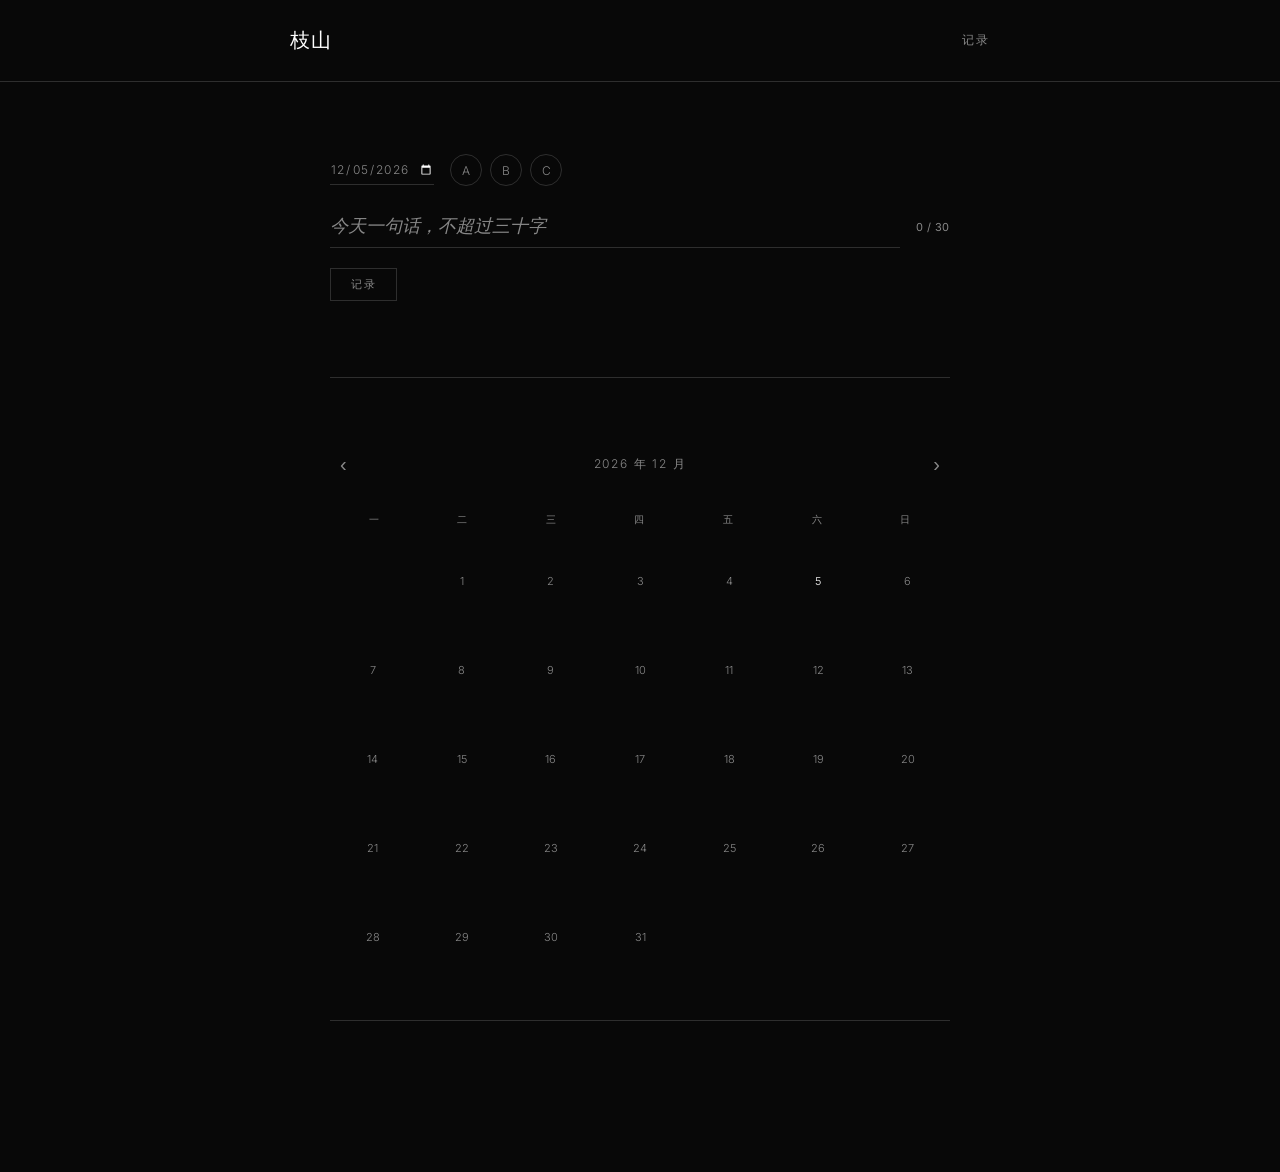
<file: record.html>
<!DOCTYPE html>
<html lang="zh-CN">
<head>
  <meta charset="UTF-8">
  <meta name="viewport" content="width=device-width, initial-scale=1.0">
  <title>记录 · 枝山</title>
  <link rel="stylesheet" href="style.css">
  <link rel="preconnect" href="https://fonts.googleapis.com">
  <link href="https://fonts.googleapis.com/css2?family=EB+Garamond:ital,wght@0,400;0,500;1,400&family=Inter:wght@300;400&display=swap" rel="stylesheet">
</head>
<body>
  <header>
    <nav>
      <a href="index.html" class="site-name">枝山</a>
      <div class="nav-right">
        <a href="record.html">记录</a>
      </div>
    </nav>
  </header>

  <main class="record-page">

    <!-- 输入区 -->
    <section class="record-input">
      <div class="ri-row">
        <input type="date" id="record-date">
        <div class="rating-group">
          <button class="rating-btn" data-r="A">A</button>
          <button class="rating-btn" data-r="B">B</button>
          <button class="rating-btn" data-r="C">C</button>
        </div>
      </div>
      <div class="ri-row">
        <input type="text" id="record-text" maxlength="30" placeholder="今天一句话，不超过三十字">
        <span class="char-count" id="char-count">0 / 30</span>
      </div>
      <div class="ri-row ri-actions">
        <button id="record-submit" class="submit-btn">记录</button>
        <span id="record-msg"></span>
      </div>
    </section>

    <!-- 日历区 -->
    <section class="record-calendar">
      <div class="cal-header">
        <button class="cal-nav" id="prev-month">‹</button>
        <span class="cal-title" id="cal-title"></span>
        <button class="cal-nav" id="next-month">›</button>
      </div>
      <div class="cal-weekdays">
        <span>一</span><span>二</span><span>三</span><span>四</span><span>五</span><span>六</span><span>日</span>
      </div>
      <div class="cal-grid" id="cal-grid"></div>
      <div class="cal-detail" id="cal-detail"></div>
    </section>

  </main>
  <script src="record.js"></script>
  <script>
    (function () {
      let count = 0, timer;
      document.querySelector('.site-name').addEventListener('click', function (e) {
        e.preventDefault();
        count++;
        clearTimeout(timer);
        if (count >= 5) { count = 0; window.location.href = 'admin.html'; return; }
        timer = setTimeout(() => { count = 0; window.location.href = 'index.html'; }, 600);
      });
    })();
  </script>
</body>
</html>
</file>
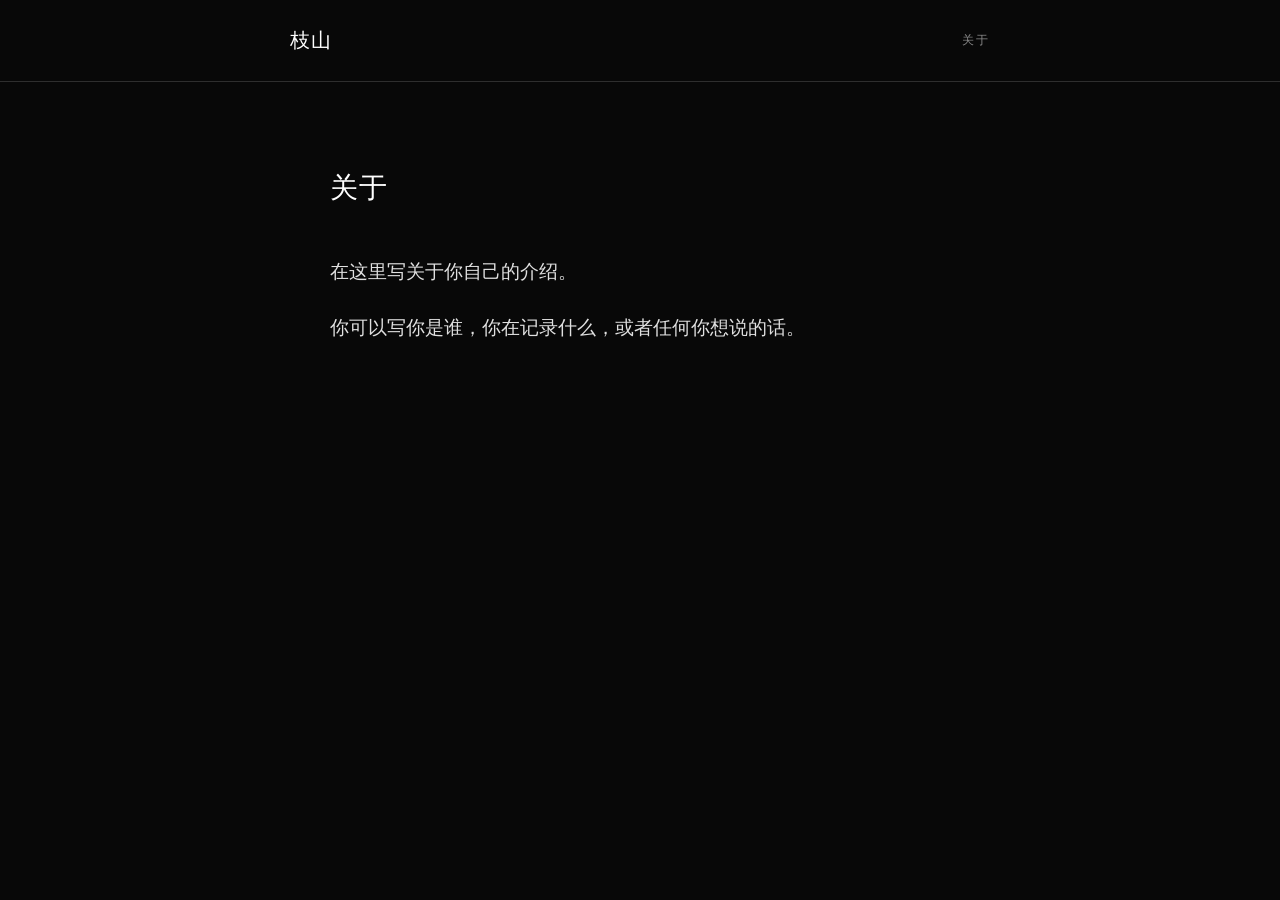
<file: personal-website/about.html>
<!DOCTYPE html>
<html lang="zh-CN">
<head>
  <meta charset="UTF-8">
  <meta name="viewport" content="width=device-width, initial-scale=1.0">
  <title>关于 · 枝山</title>
  <link rel="stylesheet" href="style.css">
  <link rel="preconnect" href="https://fonts.googleapis.com">
  <link href="https://fonts.googleapis.com/css2?family=EB+Garamond:ital,wght@0,400;0,500;1,400&family=Inter:wght@300;400&display=swap" rel="stylesheet">
</head>
<body>
  <header>
    <nav>
      <a href="index.html" class="site-name">枝山</a>
      <div class="nav-right">
        <a href="about.html">关于</a>
      </div>
    </nav>
  </header>
  <div class="about-page">
    <h1>关于</h1>
    <div class="about-content">
      <p>在这里写关于你自己的介绍。</p>
      <p>你可以写你是谁，你在记录什么，或者任何你想说的话。</p>
    </div>
  </div>
  <script>
    (function () {
      let count = 0, timer;
      document.querySelector('.site-name').addEventListener('click', function (e) {
        e.preventDefault();
        count++;
        clearTimeout(timer);
        if (count >= 5) { count = 0; window.location.href = 'admin.html'; return; }
        timer = setTimeout(() => { count = 0; window.location.href = 'index.html'; }, 600);
      });
    })();
  </script>
</body>
</html>
</file>
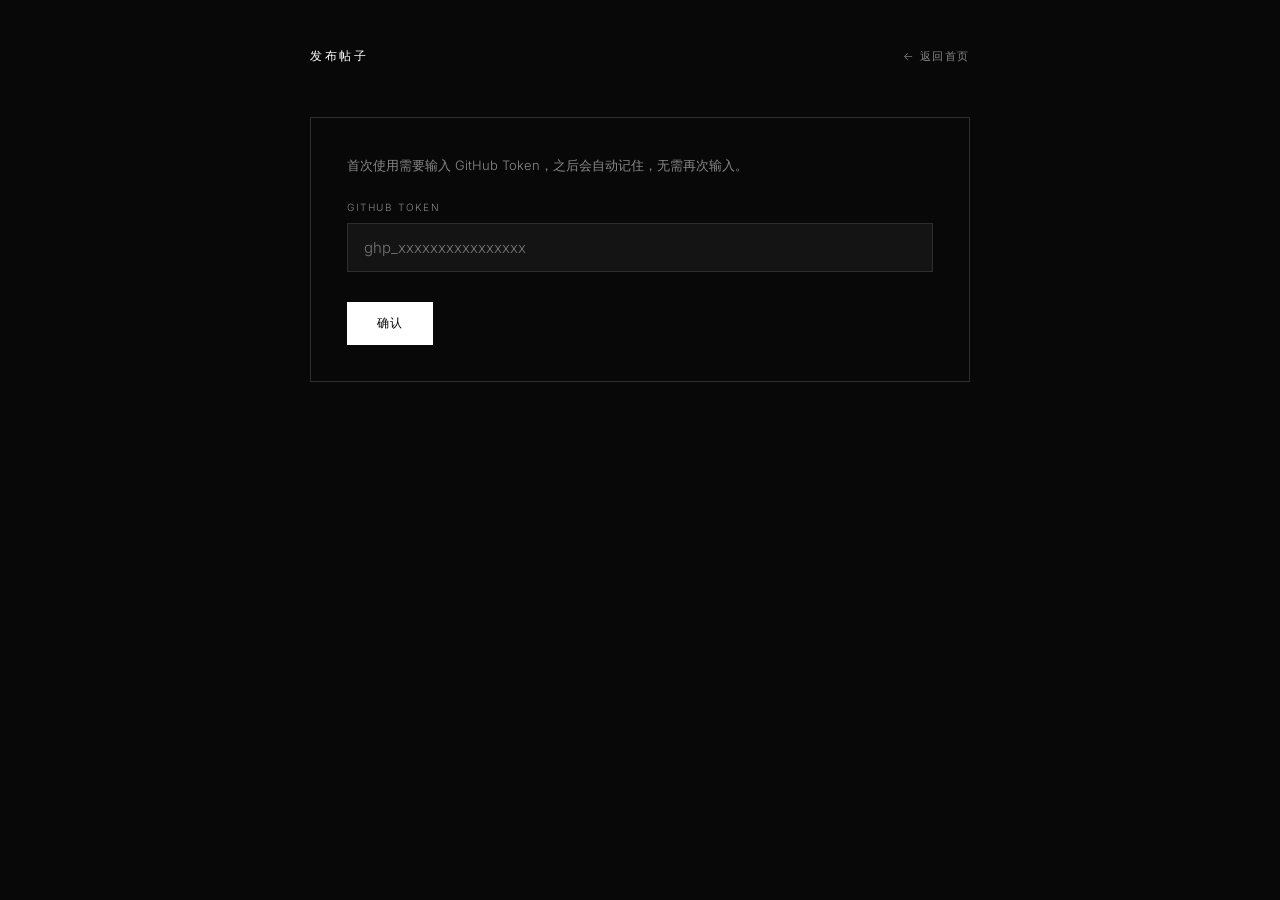
<file: personal-website/admin.html>
<!DOCTYPE html>
<html lang="zh-CN">
<head>
  <meta charset="UTF-8">
  <meta name="viewport" content="width=device-width, initial-scale=1.0">
  <title>发布帖子 · 枝山</title>
  <link rel="preconnect" href="https://fonts.googleapis.com">
  <link href="https://fonts.googleapis.com/css2?family=Inter:wght@300;400;500&display=swap" rel="stylesheet">
  <style>
    *, *::before, *::after { box-sizing: border-box; margin: 0; padding: 0; }

    :root {
      --bg: #080808;
      --surface: #141414;
      --border: #2e2e2e;
      --text: #e0e0e0;
      --text-muted: #888;
      --accent: #fff;
      --success: #5a9;
      --error: #e55;
    }

    body {
      background: var(--bg);
      color: var(--text);
      font-family: 'Inter', sans-serif;
      font-weight: 300;
      min-height: 100vh;
      padding: 48px 20px 100px;
    }

    .container { max-width: 660px; margin: 0 auto; }

    .top-bar {
      display: flex;
      justify-content: space-between;
      align-items: center;
      margin-bottom: 52px;
    }

    h1 {
      font-size: 12px;
      font-weight: 400;
      letter-spacing: 0.22em;
      text-transform: uppercase;
      color: var(--accent);
    }

    .back-link {
      font-size: 11px;
      letter-spacing: 0.14em;
      text-transform: uppercase;
      color: var(--text-muted);
      text-decoration: none;
      transition: color 0.18s;
    }
    .back-link:hover { color: var(--accent); }

    /* ── Setup ── */
    #setup {
      border: 1px solid var(--border);
      padding: 36px;
      margin-bottom: 0;
    }
    #setup p {
      font-size: 13px;
      color: var(--text-muted);
      line-height: 1.8;
      margin-bottom: 24px;
    }

    /* ── Form ── */
    #form-section { display: none; }

    .form-group { margin-bottom: 30px; }

    label {
      display: block;
      font-size: 10px;
      letter-spacing: 0.16em;
      text-transform: uppercase;
      color: var(--text-muted);
      margin-bottom: 10px;
    }

    input[type="text"],
    input[type="date"],
    input[type="password"],
    textarea {
      width: 100%;
      background: var(--surface);
      border: 1px solid var(--border);
      color: var(--text);
      font-family: 'Inter', sans-serif;
      font-size: 15px;
      font-weight: 300;
      padding: 14px 16px;
      outline: none;
      transition: border 0.18s;
      resize: none;
      -webkit-appearance: none;
    }
    input:focus, textarea:focus { border-color: #3a3a3a; }
    textarea { min-height: 200px; line-height: 1.75; }

    input[type="date"]::-webkit-calendar-picker-indicator {
      filter: invert(0.4);
      cursor: pointer;
    }

    /* ── Textarea with char count ── */
    .textarea-wrap { position: relative; }
    .char-count {
      position: absolute;
      bottom: 10px;
      right: 12px;
      font-size: 11px;
      color: var(--text-muted);
      pointer-events: none;
      letter-spacing: 0.04em;
    }

    /* ── Image upload ── */
    .upload-area {
      border: 1px dashed var(--border);
      padding: 36px;
      text-align: center;
      cursor: pointer;
      transition: border 0.18s;
    }
    .upload-area:hover { border-color: #3a3a3a; }
    .upload-area p { color: var(--text-muted); font-size: 13px; }
    .upload-area input { display: none; }

    #image-previews {
      display: flex;
      flex-wrap: wrap;
      gap: 8px;
      margin-top: 12px;
    }
    .preview-item { position: relative; width: 96px; height: 96px; }
    .preview-item img {
      width: 100%; height: 100%;
      object-fit: cover;
      filter: brightness(0.75);
      display: block;
    }
    .remove-img {
      position: absolute; top: 4px; right: 4px;
      background: rgba(0,0,0,0.75);
      border: none; color: #fff;
      width: 22px; height: 22px;
      font-size: 14px; cursor: pointer;
      display: flex; align-items: center; justify-content: center;
    }

    /* ── Buttons ── */
    .btn {
      display: inline-block;
      padding: 13px 30px;
      font-family: 'Inter', sans-serif;
      font-size: 12px;
      font-weight: 400;
      letter-spacing: 0.1em;
      cursor: pointer;
      transition: all 0.18s;
      border: none;
      text-transform: uppercase;
    }
    .btn-primary { background: var(--accent); color: #000; }
    .btn-primary:hover { background: #d8d8d8; }
    .btn-primary:disabled { background: #333; color: #666; cursor: not-allowed; }
    .btn-ghost {
      background: transparent;
      color: var(--text-muted);
      border: 1px solid var(--border);
    }
    .btn-ghost:hover { border-color: #3a3a3a; color: var(--text); }
    .btn-delete {
      background: transparent; border: none;
      color: var(--text-muted);
      font-size: 12px; font-family: 'Inter', sans-serif;
      cursor: pointer; padding: 4px 0;
      letter-spacing: 0.04em;
      transition: color 0.15s;
    }
    .btn-delete:hover { color: var(--error); }

    /* ── Status ── */
    #status {
      font-size: 13px;
      padding: 12px 16px;
      display: none;
      margin-top: 20px;
      letter-spacing: 0.02em;
    }
    #status.success {
      background: rgba(85,170,120,0.08);
      color: var(--success);
      border: 1px solid rgba(85,170,120,0.25);
    }
    #status.error {
      background: rgba(220,80,80,0.08);
      color: var(--error);
      border: 1px solid rgba(220,80,80,0.2);
    }
    #status.loading {
      background: rgba(255,255,255,0.04);
      color: var(--text-muted);
      border: 1px solid var(--border);
    }

    .form-actions { display: flex; gap: 12px; margin-top: 40px; }
    .divider { border: none; border-top: 1px solid var(--border); margin: 56px 0; }

    /* ── Draft banner ── */
    #draft-banner {
      display: flex;
      justify-content: space-between;
      align-items: center;
      padding: 12px 16px;
      border: 1px solid rgba(255,200,80,0.2);
      background: rgba(255,200,80,0.04);
      margin-bottom: 32px;
      font-size: 12px;
      letter-spacing: 0.04em;
    }
    #draft-banner span { color: var(--text-muted); }
    #draft-banner .draft-actions { display: flex; gap: 16px; }
    #draft-banner button {
      background: none; border: none;
      font-family: 'Inter', sans-serif;
      font-size: 11px; letter-spacing: 0.1em;
      text-transform: uppercase;
      cursor: pointer; padding: 0;
      transition: color 0.15s;
    }
    #draft-banner .btn-load { color: #ccc; }
    #draft-banner .btn-load:hover { color: #fff; }
    #draft-banner .btn-discard { color: #555; }
    #draft-banner .btn-discard:hover { color: var(--error); }

    /* ── Posts list ── */
    #posts-section h2 {
      font-size: 10px;
      letter-spacing: 0.16em;
      text-transform: uppercase;
      color: var(--text-muted);
      margin-bottom: 20px;
      font-weight: 400;
    }
    .post-item {
      display: flex;
      justify-content: space-between;
      align-items: center;
      padding: 16px 0;
      border-bottom: 1px solid var(--border);
    }
    .post-item-title { font-size: 14px; color: var(--text); line-height: 1.5; }
    .post-item-meta { font-size: 11px; color: var(--text-muted); margin-top: 4px; letter-spacing: 0.04em; }
  </style>
</head>
<body>
  <div class="container">
    <div class="top-bar">
      <h1>发布帖子</h1>
      <a href="index.html" class="back-link">← 返回首页</a>
    </div>

    <!-- 首次使用：输入 Token -->
    <div id="setup">
      <p>首次使用需要输入 GitHub Token，之后会自动记住，无需再次输入。</p>
      <div class="form-group">
        <label>GitHub Token</label>
        <input type="password" id="token-input" placeholder="ghp_xxxxxxxxxxxxxxxx">
      </div>
      <button class="btn btn-primary" onclick="saveToken()">确认</button>
    </div>

    <!-- 发帖表单 -->
    <div id="form-section">

      <div id="draft-banner" style="display:none">
        <span id="draft-info"></span>
        <div class="draft-actions">
          <button class="btn-load" onclick="loadDraft()">载入草稿</button>
          <button class="btn-discard" onclick="clearDraft()">丢弃</button>
        </div>
      </div>

      <div class="form-group">
        <label>日期</label>
        <input type="date" id="post-date">
      </div>

      <div class="form-group">
        <label>标题（可选）</label>
        <input type="text" id="post-title" placeholder="留空则不显示标题">
      </div>

      <div class="form-group">
        <label>图片（可选，可多选）</label>
        <div class="upload-area" onclick="document.getElementById('image-input').click()">
          <p>点击选择图片</p>
          <input type="file" id="image-input" accept="image/*" multiple onchange="handleImages(this)">
        </div>
        <div id="image-previews"></div>
      </div>

      <div class="form-group">
        <label>内容（可选）</label>
        <div class="textarea-wrap">
          <textarea id="post-content" placeholder="写点什么…&#10;&#10;空一行代表换段落" oninput="updateCount(this)"></textarea>
          <span class="char-count" id="char-count">0</span>
        </div>
      </div>

      <div id="status"></div>

      <div class="form-actions">
        <button class="btn btn-primary" id="publish-btn" onclick="publishPost()">发布</button>
        <button class="btn btn-ghost" onclick="saveDraft()">保存草稿</button>
        <button class="btn btn-ghost" onclick="clearForm()">清空</button>
      </div>

      <hr class="divider">

      <div id="posts-section">
        <h2>已发布的帖子</h2>
        <div id="posts-list"></div>
      </div>
    </div>
  </div>

  <script>
    const OWNER = 'xinmaxine11-code';
    const REPO  = 'zhishan';
    const BRANCH = 'main';
    const BASE_PATH = 'personal-website';

    let postsData = { posts: [] };
    let postsSha  = null;
    let selectedImages = [];

    const today = new Date().toISOString().split('T')[0];
    document.getElementById('post-date').value = today;

    // ── 草稿 ──
    const DRAFT_KEY = 'admin_draft';

    function saveDraft() {
      const draft = {
        date: document.getElementById('post-date').value,
        title: document.getElementById('post-title').value,
        content: document.getElementById('post-content').value,
        savedAt: new Date().toISOString()
      };
      localStorage.setItem(DRAFT_KEY, JSON.stringify(draft));
      showStatus('草稿已保存（图片需重新选择）', 'success');
    }

    function loadDraft() {
      const raw = localStorage.getItem(DRAFT_KEY);
      if (!raw) return;
      const draft = JSON.parse(raw);
      if (draft.date) document.getElementById('post-date').value = draft.date;
      document.getElementById('post-title').value = draft.title || '';
      const ta = document.getElementById('post-content');
      ta.value = draft.content || '';
      updateCount(ta);
      document.getElementById('draft-banner').style.display = 'none';
      showStatus('草稿已载入（图片需重新选择）', 'success');
    }

    function clearDraft() {
      localStorage.removeItem(DRAFT_KEY);
      document.getElementById('draft-banner').style.display = 'none';
    }

    function checkDraft() {
      const raw = localStorage.getItem(DRAFT_KEY);
      if (!raw) return;
      try {
        const draft = JSON.parse(raw);
        const date = draft.date || '未知日期';
        document.getElementById('draft-info').textContent = `有未完成的草稿（${date}）`;
        document.getElementById('draft-banner').style.display = 'flex';
      } catch (e) {
        localStorage.removeItem(DRAFT_KEY);
      }
    }

    // ── 初始化 ──
    (function init() {
      const token = localStorage.getItem('gh_token');
      if (token) {
        document.getElementById('setup').style.display = 'none';
        document.getElementById('form-section').style.display = 'block';
        loadPosts();
        checkDraft();
      }
    })();

    function saveToken() {
      const token = document.getElementById('token-input').value.trim();
      if (!token) { alert('请输入 Token'); return; }
      localStorage.setItem('gh_token', token);
      document.getElementById('setup').style.display = 'none';
      document.getElementById('form-section').style.display = 'block';
      loadPosts();
    }

    // ── GitHub API ──
    async function ghRequest(method, path, body = null) {
      const token = localStorage.getItem('gh_token');
      const opts = {
        method,
        headers: {
          'Authorization': `token ${token}`,
          'Accept': 'application/vnd.github.v3+json',
          'Content-Type': 'application/json'
        }
      };
      if (body) opts.body = JSON.stringify(body);
      const res = await fetch(`https://api.github.com${path}`, opts);
      if (!res.ok) {
        const err = await res.json().catch(() => ({}));
        throw new Error(err.message || `HTTP ${res.status}`);
      }
      return res.json();
    }

    async function getFile(filePath) {
      const data = await ghRequest('GET', `/repos/${OWNER}/${REPO}/contents/${BASE_PATH}/${filePath}`);
      return {
        content: decodeURIComponent(escape(atob(data.content.replace(/\n/g, '')))),
        sha: data.sha
      };
    }

    async function putFile(filePath, content, sha, message) {
      const encoded = btoa(unescape(encodeURIComponent(content)));
      const body = { message, content: encoded, branch: BRANCH };
      if (sha) body.sha = sha;
      await ghRequest('PUT', `/repos/${OWNER}/${REPO}/contents/${BASE_PATH}/${filePath}`, body);
    }

    async function uploadImage(filename, arrayBuffer) {
      let sha = null;
      try {
        const existing = await ghRequest('GET', `/repos/${OWNER}/${REPO}/contents/${BASE_PATH}/images/${filename}`);
        sha = existing.sha;
      } catch (e) {}

      const bytes = new Uint8Array(arrayBuffer);
      let binary = '';
      for (let i = 0; i < bytes.length; i++) binary += String.fromCharCode(bytes[i]);
      const base64 = btoa(binary);

      const body = { message: `上传图片 ${filename}`, content: base64, branch: BRANCH };
      if (sha) body.sha = sha;
      await ghRequest('PUT', `/repos/${OWNER}/${REPO}/contents/${BASE_PATH}/images/${filename}`, body);
    }

    // ── 读取帖子 ──
    async function loadPosts() {
      showStatus('正在加载…', 'loading');
      try {
        const { content, sha } = await getFile('posts.json');
        postsData = JSON.parse(content);
        postsSha  = sha;
        renderPostsList();
        document.getElementById('status').style.display = 'none';
      } catch (e) {
        showStatus('加载失败：' + e.message, 'error');
      }
    }

    function renderPostsList() {
      const list = document.getElementById('posts-list');
      if (!postsData.posts.length) {
        list.innerHTML = '<p style="color:#444;font-size:13px;padding:16px 0">还没有帖子</p>';
        return;
      }
      list.innerHTML = postsData.posts.map((p, i) => {
        const preview = p.title || (p.content ? p.content.substring(0, 36) + '…' : '[ 图片帖子 ]');
        const meta = [p.date, p.images?.length ? p.images.length + ' 张图片' : '', p.content ? '有文字' : ''].filter(Boolean).join(' · ');
        return `
          <div class="post-item">
            <div>
              <div class="post-item-title">${escapeHtml(preview)}</div>
              <div class="post-item-meta">${meta}</div>
            </div>
            <button class="btn-delete" onclick="deletePost(${i})">删除</button>
          </div>`;
      }).join('');
    }

    // ── 图片处理 ──
    function handleImages(input) {
      selectedImages = [...selectedImages, ...Array.from(input.files)];
      input.value = '';
      renderPreviews();
    }

    function renderPreviews() {
      document.getElementById('image-previews').innerHTML =
        selectedImages.map((f, i) => `
          <div class="preview-item">
            <img src="${URL.createObjectURL(f)}" alt="">
            <button class="remove-img" onclick="removeImage(${i})">×</button>
          </div>`).join('');
    }

    function removeImage(i) {
      selectedImages.splice(i, 1);
      renderPreviews();
    }

    // ── 发布 ──
    async function publishPost() {
      const title   = document.getElementById('post-title').value.trim();
      const content = document.getElementById('post-content').value.trim();
      const date    = document.getElementById('post-date').value;

      if (!title && !content && selectedImages.length === 0) {
        showStatus('请至少填写标题、内容或选择图片', 'error'); return;
      }
      if (!date) { showStatus('请选择日期', 'error'); return; }

      const btn = document.getElementById('publish-btn');
      btn.disabled = true;
      btn.textContent = '发布中…';

      try {
        showStatus('正在上传图片…', 'loading');

        const imageNames = [];
        for (const file of selectedImages) {
          const safeName = `${Date.now()}-${file.name.replace(/[^a-zA-Z0-9._-]/g, '_')}`;
          const buffer = await file.arrayBuffer();
          await uploadImage(safeName, buffer);
          imageNames.push(safeName);
        }

        showStatus('正在保存帖子…', 'loading');

        let type = 'text';
        if (imageNames.length && content) type = 'both';
        else if (imageNames.length)       type = 'image';

        const maxId = postsData.posts.reduce((m, p) => Math.max(m, parseInt(p.id) || 0), 0);
        postsData.posts.unshift({ id: String(maxId + 1), date, title, content, images: imageNames, type });

        await putFile('posts.json', JSON.stringify(postsData, null, 2), postsSha, '发布新帖子');

        // 刷新 SHA
        const { sha } = await getFile('posts.json');
        postsSha = sha;

        showStatus('✓ 发布成功！Netlify 正在自动部署，约 1 分钟后线上生效。', 'success');
        clearDraft();
        clearForm();
        renderPostsList();

      } catch (e) {
        showStatus('发布失败：' + e.message, 'error');
      } finally {
        btn.disabled = false;
        btn.textContent = '发布';
      }
    }

    // ── 删除 ──
    async function deletePost(i) {
      if (!confirm('确认删除这条帖子？')) return;
      postsData.posts.splice(i, 1);
      try {
        await putFile('posts.json', JSON.stringify(postsData, null, 2), postsSha, '删除帖子');
        const { sha } = await getFile('posts.json');
        postsSha = sha;
        renderPostsList();
        showStatus('已删除，约 1 分钟后线上生效', 'success');
      } catch (e) {
        showStatus('删除失败：' + e.message, 'error');
      }
    }

    // ── 工具 ──
    function clearForm() {
      document.getElementById('post-title').value = '';
      document.getElementById('post-content').value = '';
      document.getElementById('post-date').value = today;
      document.getElementById('char-count').textContent = '0';
      selectedImages = [];
      document.getElementById('image-previews').innerHTML = '';
    }

    function updateCount(el) {
      document.getElementById('char-count').textContent = el.value.length;
    }

    function showStatus(msg, type) {
      const el = document.getElementById('status');
      el.textContent = msg;
      el.className = type;
      el.style.display = 'block';
      if (type === 'success') setTimeout(() => el.style.display = 'none', 8000);
    }

    function escapeHtml(s) {
      return String(s).replace(/&/g,'&amp;').replace(/</g,'&lt;').replace(/>/g,'&gt;');
    }
  </script>
</body>
</html>
</file>
<file: style.css>
*, *::before, *::after {
  box-sizing: border-box;
  margin: 0;
  padding: 0;
}

:root {
  --bg: #080808;
  --text: #e0e0e0;
  --text-muted: #888;
  --accent: #ffffff;
  --border: #2e2e2e;
  --max-width: 700px;
}

body {
  background-color: var(--bg);
  color: var(--text);
  font-family: 'EB Garamond', Georgia, serif;
  font-size: 19px;
  line-height: 1.85;
  min-height: 100vh;
}

/* ── Navigation ── */
header {
  position: sticky;
  top: 0;
  z-index: 100;
  background-color: var(--bg);
  border-bottom: 1px solid var(--border);
  padding: 22px 40px;
}

nav {
  max-width: var(--max-width);
  margin: 0 auto;
  display: flex;
  justify-content: space-between;
  align-items: center;
}

nav a {
  color: var(--text-muted);
  text-decoration: none;
  font-family: 'Inter', sans-serif;
  font-size: 12px;
  font-weight: 300;
  letter-spacing: 0.15em;
  text-transform: uppercase;
  transition: color 0.2s;
}

nav a:hover {
  color: var(--accent);
}

.site-name {
  color: var(--accent) !important;
  font-family: 'EB Garamond', Georgia, serif !important;
  font-size: 20px !important;
  font-weight: 500 !important;
  letter-spacing: 0.05em !important;
}

.nav-right {
  display: flex;
  gap: 28px;
  align-items: center;
}

/* ── Feed ── */
main {
  max-width: var(--max-width);
  margin: 0 auto;
  padding: 72px 40px 120px;
}

/* ── Post ── */
.post {
  margin-bottom: 88px;
  padding-bottom: 88px;
  border-bottom: 1px solid var(--border);
}

.post:last-child {
  border-bottom: none;
  margin-bottom: 0;
}

.post-meta {
  font-family: 'Inter', sans-serif;
  font-size: 11px;
  font-weight: 300;
  color: var(--text-muted);
  letter-spacing: 0.12em;
  margin-bottom: 22px;
}

.post-title {
  font-size: 22px;
  font-weight: 500;
  color: var(--accent);
  margin-bottom: 18px;
  line-height: 1.45;
}

.post-content {
  font-size: 19px;
  line-height: 1.9;
  color: var(--text);
}

.post-content p {
  margin-bottom: 18px;
}

.post-content p:last-child {
  margin-bottom: 0;
}

/* ── Images ── */
.post-images {
  margin: 28px 0;
  display: flex;
  flex-direction: column;
  gap: 6px;
}

.post-images img {
  width: 100%;
  display: block;
  filter: brightness(0.95);
  transition: filter 0.3s;
}

.post-images img:hover {
  filter: brightness(1);
}

/* 图片帖子扩展到更宽 */
.post.image-only .post-images {
  margin: 0;
}

/* 图文都有时，图在上 */
.post.has-images .post-images {
  margin-top: 0;
  margin-bottom: 28px;
}

/* ── About Page ── */
.about-page {
  max-width: var(--max-width);
  margin: 0 auto;
  padding: 80px 40px 120px;
}

.about-page h1 {
  font-size: 28px;
  font-weight: 400;
  color: var(--accent);
  margin-bottom: 40px;
  letter-spacing: 0.02em;
}

.about-content {
  font-size: 19px;
  line-height: 1.9;
  color: var(--text);
}

.about-content p {
  margin-bottom: 20px;
}

/* ── Empty State ── */
.empty-state {
  color: var(--text-muted);
  font-family: 'Inter', sans-serif;
  font-size: 14px;
  font-weight: 300;
  letter-spacing: 0.05em;
  padding: 40px 0;
}

/* ── Record Page ── */
.record-page {
  max-width: var(--max-width);
  margin: 0 auto;
  padding: 72px 40px 120px;
}

.record-input {
  margin-bottom: 72px;
  padding-bottom: 56px;
  border-bottom: 1px solid var(--border);
}

.ri-row {
  display: flex;
  align-items: center;
  gap: 16px;
  margin-bottom: 20px;
}

.ri-actions { align-items: center; }

#record-date {
  background: transparent;
  border: none;
  border-bottom: 1px solid var(--border);
  color: var(--text-muted);
  font-family: 'Inter', sans-serif;
  font-size: 12px;
  font-weight: 300;
  letter-spacing: 0.1em;
  padding: 6px 0;
  outline: none;
  cursor: pointer;
  color-scheme: dark;
}

.rating-group {
  display: flex;
  gap: 8px;
}

.rating-btn {
  width: 32px;
  height: 32px;
  border-radius: 50%;
  border: 1px solid var(--border);
  background: transparent;
  color: var(--text-muted);
  font-family: 'Inter', sans-serif;
  font-size: 12px;
  font-weight: 300;
  cursor: pointer;
  transition: all 0.2s;
}

.rating-btn:hover {
  border-color: var(--text-muted);
  color: var(--text);
}

.rating-btn.selected {
  background: var(--accent);
  border-color: var(--accent);
  color: var(--bg);
}

#record-text {
  flex: 1;
  background: transparent;
  border: none;
  border-bottom: 1px solid var(--border);
  color: var(--text);
  font-family: 'EB Garamond', serif;
  font-size: 18px;
  line-height: 1.6;
  padding: 6px 0;
  outline: none;
}

#record-text::placeholder {
  color: var(--text-muted);
  font-style: italic;
}

.char-count {
  font-family: 'Inter', sans-serif;
  font-size: 11px;
  color: var(--text-muted);
  letter-spacing: 0.05em;
  white-space: nowrap;
}

.submit-btn {
  background: transparent;
  border: 1px solid var(--border);
  color: var(--text-muted);
  font-family: 'Inter', sans-serif;
  font-size: 11px;
  font-weight: 300;
  letter-spacing: 0.15em;
  text-transform: uppercase;
  padding: 8px 20px;
  cursor: pointer;
  transition: all 0.2s;
}

.submit-btn:hover:not(:disabled) {
  border-color: var(--text-muted);
  color: var(--text);
}

.submit-btn:disabled {
  opacity: 0.4;
  cursor: not-allowed;
}

#record-msg {
  font-family: 'Inter', sans-serif;
  font-size: 12px;
  font-weight: 300;
  color: var(--text-muted);
  letter-spacing: 0.05em;
}

/* ── Calendar ── */
.cal-header {
  display: flex;
  align-items: center;
  justify-content: space-between;
  margin-bottom: 32px;
}

.cal-title {
  font-family: 'Inter', sans-serif;
  font-size: 12px;
  font-weight: 300;
  letter-spacing: 0.15em;
  color: var(--text-muted);
}

.cal-nav {
  background: transparent;
  border: none;
  color: var(--text-muted);
  font-size: 20px;
  cursor: pointer;
  padding: 4px 10px;
  transition: color 0.2s;
  line-height: 1;
}

.cal-nav:hover { color: var(--accent); }

.cal-weekdays {
  display: grid;
  grid-template-columns: repeat(7, 1fr);
  margin-bottom: 10px;
}

.cal-weekdays span {
  font-family: 'Inter', sans-serif;
  font-size: 10px;
  font-weight: 300;
  letter-spacing: 0.1em;
  color: var(--text-muted);
  text-align: center;
}

.cal-grid {
  display: grid;
  grid-template-columns: repeat(7, 1fr);
  gap: 4px;
}

.cal-day {
  display: flex;
  align-items: center;
  justify-content: center;
  aspect-ratio: 1;
}

.cal-day.empty { pointer-events: none; }

.day-circle {
  width: 36px;
  height: 36px;
  border-radius: 50%;
  display: flex;
  align-items: center;
  justify-content: center;
  transition: background 0.15s;
}

.day-num {
  font-family: 'Inter', sans-serif;
  font-size: 11px;
  font-weight: 300;
  color: var(--text-muted);
}

.day-rating {
  display: none;
  font-family: 'Inter', sans-serif;
  font-size: 12px;
  font-weight: 400;
  color: var(--bg);
}

/* 有记录的日子 */
.cal-day.has-entry { cursor: pointer; }

.cal-day.has-entry .day-circle {
  border: 1px solid var(--border);
}

.cal-day.has-entry .day-circle:hover {
  background: var(--accent);
}

.cal-day.has-entry .day-circle:hover .day-num { display: none; }
.cal-day.has-entry .day-circle:hover .day-rating { display: block; }

/* 今天 */
.cal-day.is-today .day-num { color: var(--accent); }

/* 已选中 */
.cal-day.is-selected .day-circle {
  background: var(--accent);
  border-color: var(--accent);
}

.cal-day.is-selected .day-circle .day-num { display: none; }
.cal-day.is-selected .day-circle .day-rating { display: block; }

/* 详情 */
.cal-detail {
  margin-top: 40px;
  padding-top: 28px;
  border-top: 1px solid var(--border);
  min-height: 32px;
  display: flex;
  align-items: center;
  gap: 12px;
  flex-wrap: wrap;
  transition: opacity 0.2s;
}

.detail-date {
  font-family: 'Inter', sans-serif;
  font-size: 11px;
  font-weight: 300;
  color: var(--text-muted);
  letter-spacing: 0.1em;
}

.detail-sep { color: var(--border); }

.detail-rating {
  font-family: 'Inter', sans-serif;
  font-size: 13px;
  color: var(--accent);
  letter-spacing: 0.05em;
}

.detail-text {
  font-family: 'EB Garamond', serif;
  font-size: 19px;
  color: var(--text);
  font-style: italic;
}

/* ── Responsive ── */
@media (max-width: 600px) {
  header {
    padding: 18px 20px;
  }

  main,
  .about-page,
  .record-page {
    padding: 48px 20px 80px;
  }

  .post {
    margin-bottom: 64px;
    padding-bottom: 64px;
  }

  .post-title {
    font-size: 20px;
  }

  body {
    font-size: 17px;
  }
}
</file>
<file: personal-website/style.css>
*, *::before, *::after {
  box-sizing: border-box;
  margin: 0;
  padding: 0;
}

:root {
  --bg: #080808;
  --text: #e0e0e0;
  --text-muted: #888;
  --accent: #ffffff;
  --border: #2e2e2e;
  --max-width: 700px;
}

body {
  background-color: var(--bg);
  color: var(--text);
  font-family: 'EB Garamond', Georgia, serif;
  font-size: 19px;
  line-height: 1.85;
  min-height: 100vh;
}

/* ── Navigation ── */
header {
  position: sticky;
  top: 0;
  z-index: 100;
  background-color: var(--bg);
  border-bottom: 1px solid var(--border);
  padding: 22px 40px;
}

nav {
  max-width: var(--max-width);
  margin: 0 auto;
  display: flex;
  justify-content: space-between;
  align-items: center;
}

nav a {
  color: var(--text-muted);
  text-decoration: none;
  font-family: 'Inter', sans-serif;
  font-size: 12px;
  font-weight: 300;
  letter-spacing: 0.15em;
  text-transform: uppercase;
  transition: color 0.2s;
}

nav a:hover {
  color: var(--accent);
}

.site-name {
  color: var(--accent) !important;
  font-family: 'EB Garamond', Georgia, serif !important;
  font-size: 20px !important;
  font-weight: 500 !important;
  letter-spacing: 0.05em !important;
}

.nav-right {
  display: flex;
  gap: 28px;
  align-items: center;
}

/* ── Feed ── */
main {
  max-width: var(--max-width);
  margin: 0 auto;
  padding: 72px 40px 120px;
}

/* ── Post ── */
.post {
  margin-bottom: 88px;
  padding-bottom: 88px;
  border-bottom: 1px solid var(--border);
}

.post:last-child {
  border-bottom: none;
  margin-bottom: 0;
}

.post-meta {
  font-family: 'Inter', sans-serif;
  font-size: 11px;
  font-weight: 300;
  color: var(--text-muted);
  letter-spacing: 0.12em;
  margin-bottom: 22px;
}

.post-title {
  font-size: 22px;
  font-weight: 500;
  color: var(--accent);
  margin-bottom: 18px;
  line-height: 1.45;
}

.post-content {
  font-size: 19px;
  line-height: 1.9;
  color: var(--text);
}

.post-content p {
  margin-bottom: 18px;
}

.post-content p:last-child {
  margin-bottom: 0;
}

/* ── Images ── */
.post-images {
  margin: 28px 0;
  display: flex;
  flex-direction: column;
  gap: 6px;
}

.post-images img {
  width: 100%;
  display: block;
  filter: brightness(0.95);
  transition: filter 0.3s;
}

.post-images img:hover {
  filter: brightness(1);
}

/* 图片帖子扩展到更宽 */
.post.image-only .post-images {
  margin: 0;
}

/* 图文都有时，图在上 */
.post.has-images .post-images {
  margin-top: 0;
  margin-bottom: 28px;
}

/* ── About Page ── */
.about-page {
  max-width: var(--max-width);
  margin: 0 auto;
  padding: 80px 40px 120px;
}

.about-page h1 {
  font-size: 28px;
  font-weight: 400;
  color: var(--accent);
  margin-bottom: 40px;
  letter-spacing: 0.02em;
}

.about-content {
  font-size: 19px;
  line-height: 1.9;
  color: var(--text);
}

.about-content p {
  margin-bottom: 20px;
}

/* ── Empty State ── */
.empty-state {
  color: var(--text-muted);
  font-family: 'Inter', sans-serif;
  font-size: 14px;
  font-weight: 300;
  letter-spacing: 0.05em;
  padding: 40px 0;
}

/* ── Record Page ── */
.record-page {
  max-width: var(--max-width);
  margin: 0 auto;
  padding: 72px 40px 120px;
}

.record-input {
  margin-bottom: 72px;
  padding-bottom: 56px;
  border-bottom: 1px solid var(--border);
}

.ri-row {
  display: flex;
  align-items: center;
  gap: 16px;
  margin-bottom: 20px;
}

.ri-actions { align-items: center; }

#record-date {
  background: transparent;
  border: none;
  border-bottom: 1px solid var(--border);
  color: var(--text-muted);
  font-family: 'Inter', sans-serif;
  font-size: 12px;
  font-weight: 300;
  letter-spacing: 0.1em;
  padding: 6px 0;
  outline: none;
  cursor: pointer;
  color-scheme: dark;
}

.rating-group {
  display: flex;
  gap: 8px;
}

.rating-btn {
  width: 32px;
  height: 32px;
  border-radius: 50%;
  border: 1px solid var(--border);
  background: transparent;
  color: var(--text-muted);
  font-family: 'Inter', sans-serif;
  font-size: 12px;
  font-weight: 300;
  cursor: pointer;
  transition: all 0.2s;
}

.rating-btn:hover {
  border-color: var(--text-muted);
  color: var(--text);
}

.rating-btn.selected {
  background: var(--accent);
  border-color: var(--accent);
  color: var(--bg);
}

#record-text {
  flex: 1;
  background: transparent;
  border: none;
  border-bottom: 1px solid var(--border);
  color: var(--text);
  font-family: 'EB Garamond', serif;
  font-size: 18px;
  line-height: 1.6;
  padding: 6px 0;
  outline: none;
}

#record-text::placeholder {
  color: var(--text-muted);
  font-style: italic;
}

.char-count {
  font-family: 'Inter', sans-serif;
  font-size: 11px;
  color: var(--text-muted);
  letter-spacing: 0.05em;
  white-space: nowrap;
}

.submit-btn {
  background: transparent;
  border: 1px solid var(--border);
  color: var(--text-muted);
  font-family: 'Inter', sans-serif;
  font-size: 11px;
  font-weight: 300;
  letter-spacing: 0.15em;
  text-transform: uppercase;
  padding: 8px 20px;
  cursor: pointer;
  transition: all 0.2s;
}

.submit-btn:hover:not(:disabled) {
  border-color: var(--text-muted);
  color: var(--text);
}

.submit-btn:disabled {
  opacity: 0.4;
  cursor: not-allowed;
}

#record-msg {
  font-family: 'Inter', sans-serif;
  font-size: 12px;
  font-weight: 300;
  color: var(--text-muted);
  letter-spacing: 0.05em;
}

/* ── Calendar ── */
.cal-header {
  display: flex;
  align-items: center;
  justify-content: space-between;
  margin-bottom: 32px;
}

.cal-title {
  font-family: 'Inter', sans-serif;
  font-size: 12px;
  font-weight: 300;
  letter-spacing: 0.15em;
  color: var(--text-muted);
}

.cal-nav {
  background: transparent;
  border: none;
  color: var(--text-muted);
  font-size: 20px;
  cursor: pointer;
  padding: 4px 10px;
  transition: color 0.2s;
  line-height: 1;
}

.cal-nav:hover { color: var(--accent); }

.cal-weekdays {
  display: grid;
  grid-template-columns: repeat(7, 1fr);
  margin-bottom: 10px;
}

.cal-weekdays span {
  font-family: 'Inter', sans-serif;
  font-size: 10px;
  font-weight: 300;
  letter-spacing: 0.1em;
  color: var(--text-muted);
  text-align: center;
}

.cal-grid {
  display: grid;
  grid-template-columns: repeat(7, 1fr);
  gap: 4px;
}

.cal-day {
  display: flex;
  align-items: center;
  justify-content: center;
  aspect-ratio: 1;
}

.cal-day.empty { pointer-events: none; }

.day-circle {
  width: 36px;
  height: 36px;
  border-radius: 50%;
  display: flex;
  align-items: center;
  justify-content: center;
  transition: background 0.15s;
}

.day-num {
  font-family: 'Inter', sans-serif;
  font-size: 11px;
  font-weight: 300;
  color: var(--text-muted);
}

.day-rating {
  display: none;
  font-family: 'Inter', sans-serif;
  font-size: 12px;
  font-weight: 400;
  color: var(--bg);
}

/* 有记录的日子 */
.cal-day.has-entry { cursor: pointer; }

.cal-day.has-entry .day-circle {
  border: 1px solid var(--border);
}

.cal-day.has-entry .day-circle:hover {
  background: var(--accent);
}

.cal-day.has-entry .day-circle:hover .day-num { display: none; }
.cal-day.has-entry .day-circle:hover .day-rating { display: block; }

/* 今天 */
.cal-day.is-today .day-num { color: var(--accent); }

/* 已选中 */
.cal-day.is-selected .day-circle {
  background: var(--accent);
  border-color: var(--accent);
}

.cal-day.is-selected .day-circle .day-num { display: none; }
.cal-day.is-selected .day-circle .day-rating { display: block; }

/* 详情 */
.cal-detail {
  margin-top: 40px;
  padding-top: 28px;
  border-top: 1px solid var(--border);
  min-height: 32px;
  display: flex;
  align-items: center;
  gap: 12px;
  flex-wrap: wrap;
  transition: opacity 0.2s;
}

.detail-date {
  font-family: 'Inter', sans-serif;
  font-size: 11px;
  font-weight: 300;
  color: var(--text-muted);
  letter-spacing: 0.1em;
}

.detail-sep { color: var(--border); }

.detail-rating {
  font-family: 'Inter', sans-serif;
  font-size: 13px;
  color: var(--accent);
  letter-spacing: 0.05em;
}

.detail-text {
  font-family: 'EB Garamond', serif;
  font-size: 19px;
  color: var(--text);
  font-style: italic;
}

/* ── Responsive ── */
@media (max-width: 600px) {
  header {
    padding: 18px 20px;
  }

  main,
  .about-page,
  .record-page {
    padding: 48px 20px 80px;
  }

  .post {
    margin-bottom: 64px;
    padding-bottom: 64px;
  }

  .post-title {
    font-size: 20px;
  }

  body {
    font-size: 17px;
  }
}
</file>
